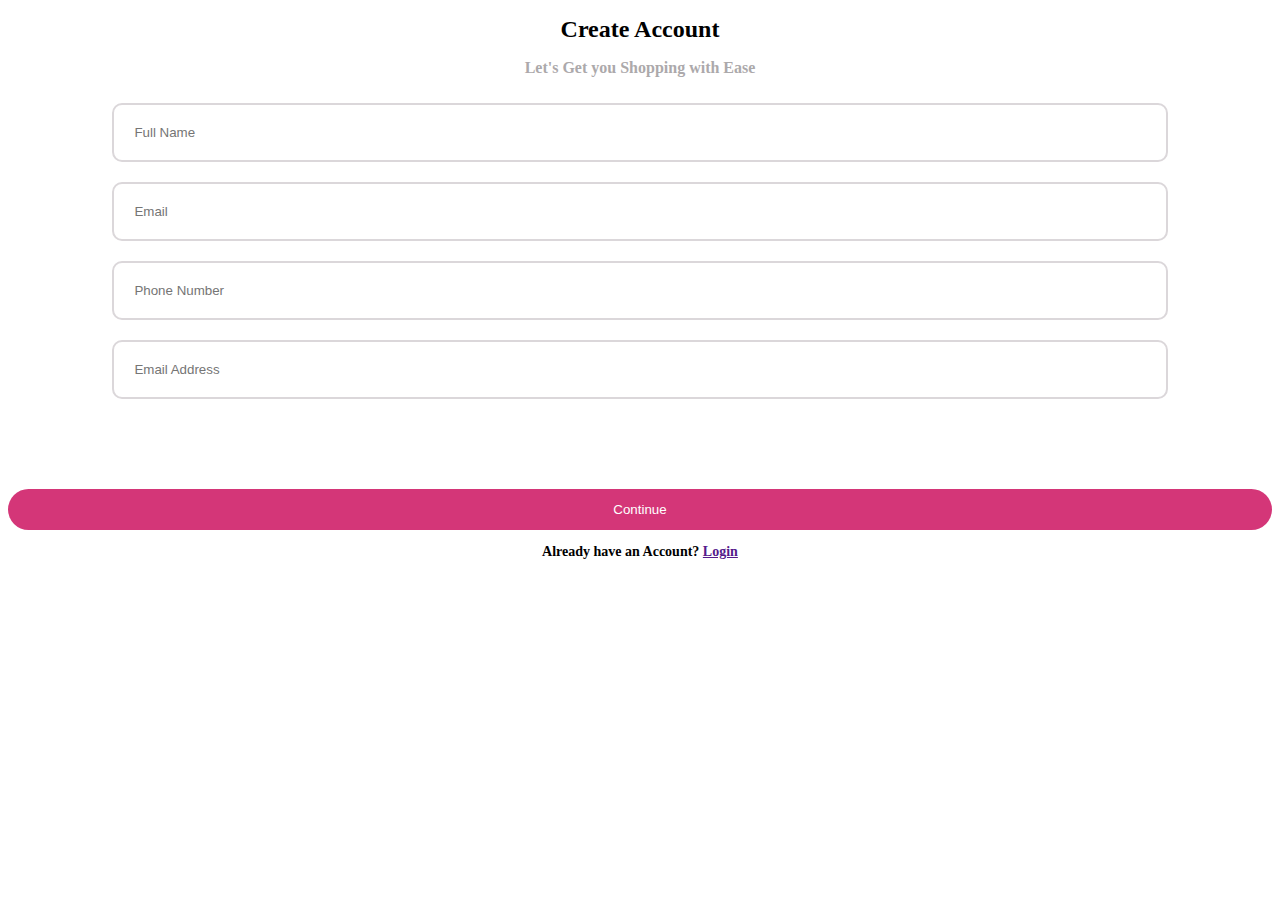
<file: Mr. Fikayo Work/index.html>
<!DOCTYPE html>
<html>
    <head>
        <meta charset="utf-8">
        <meta http-equiv="X-UA-Compatible" content="IE=edge">
        <title>Login Page</title>
        <meta name="description" content="">
        <meta name="viewport" content="width=device-width, initial-scale=1.0">
        <link rel="stylesheet" href="indexStlye.css">
    </head>
    <body>
        <div class = "formA">
            <h1>Create Account</h1>
            <p class = "one">Let's Get you Shopping with Ease</p>
            
            <input type = "text" placeholder = "Full Name" minlength = "6" required>

            <input type = "email" placeholder = "Email" required>

            <input type = "number" placeholder = "Phone Number" minlength = "8" required>

            <input type = "email" placeholder = "Email Address" required>

            <a href = "verifyEmail.html"><button>Continue</button></a>
            <p class = "two">Already have an Account? <a href="">Login</a></p>
        </div>
        <script src="" async defer></script>
    </body>
</html>
</file>
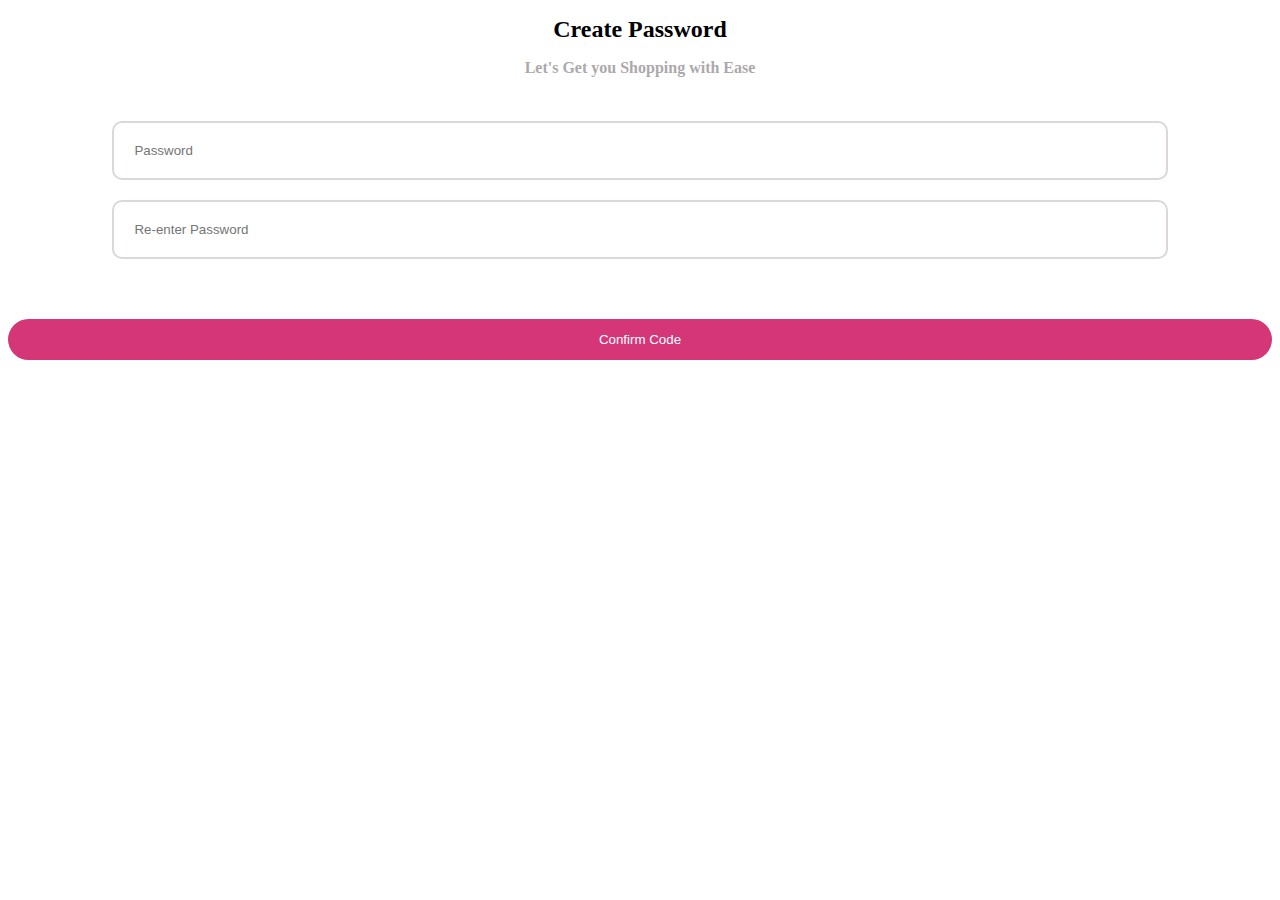
<file: Mr. Fikayo Work/createPassword.html>
<!DOCTYPE html>
<html>
    <head>
        <meta charset="utf-8">
        <meta http-equiv="X-UA-Compatible" content="IE=edge">
        <title>Create Password</title>
        <meta name="description" content="">
        <meta name="viewport" content="width=device-width, initial-scale=1.0">
        <link rel="stylesheet" href="createPassword.css">
    </head>
    <body>
        <div class = "form">
            <h1>Create Password</h1>
            <p>Let's Get you Shopping with Ease</p>
            </br>

            <input type = "Password" placeholder = "Password" minlength = "5" required>

            <input type = "Password" placeholder = "Re-enter Password" minlength = "5">
            </br>

            <a href = "newUserName.html"><button>Confirm Code</button></a>
        </div>
        <script src="" async defer></script>
    </body>
</html>
</file>
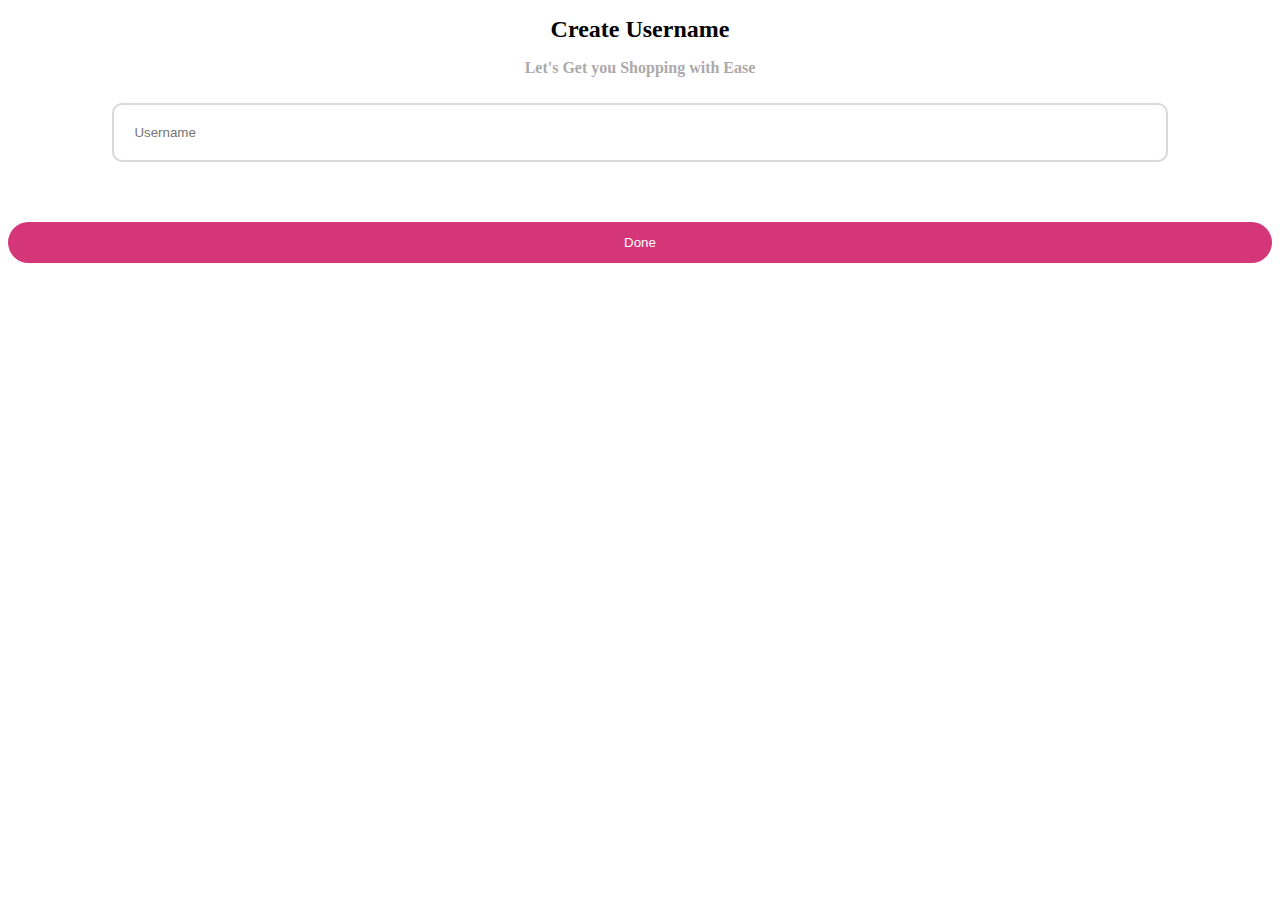
<file: Mr. Fikayo Work/newUserName.html>
<!DOCTYPE html>
<html>
    <head>
        <meta charset="utf-8">
        <meta http-equiv="X-UA-Compatible" content="IE=edge">
        <title>Create Username</title>
        <meta name="description" content="">
        <meta name="viewport" content="width=device-width, initial-scale=1">
        <link rel="stylesheet" href="newUserName.css">
    </head>
    <body>
        <div class = "formC">
            <h1>Create Username</h1>
            <p>Let's Get you Shopping with Ease</p>

            <input type = "text" placeholder = "Username" minlength = "3">

            <a href = "readyAccount.html"><button>Done</button></a>
        </div>
        <script src="" async defer></script>
    </body>
</html>
</file>
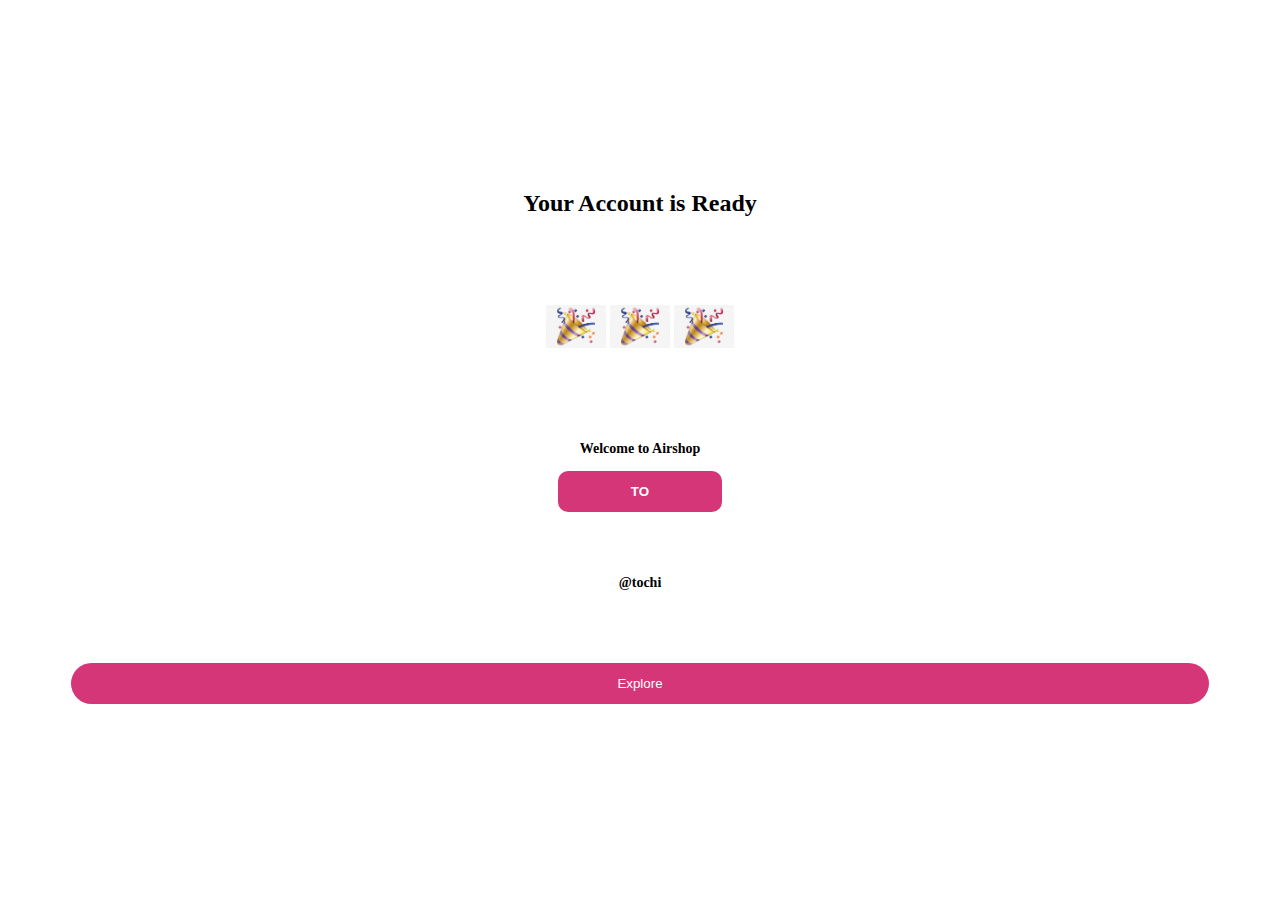
<file: Mr. Fikayo Work/readyAccount.html>
<!DOCTYPE html>
<html>
    <head>
        <meta charset="utf-8">
        <meta http-equiv="X-UA-Compatible" content="IE=edge">
        <title>Account is Ready</title>
        <meta name="description" content="">
        <meta name="viewport" content="width=device-width, initial-scale=1">
        <link rel="stylesheet" href="readyAccount.css">
    </head>
    <body>
        <div class = "formD">
            <h1>Your Account is Ready</h1>
            
            <span>
                <img src = "img\partyPopper.jfif">
                <img src = "img\partyPopper.jfif">
                <img src = "img\partyPopper.jfif">
            </span>

            <p class = "one">Welcome to Airshop</p>
            
            <button class = "button1">TO</button>

            <p class = "two">@tochi</p>
            </br>

            <button class = "button2">Explore</button>
        </div>
        <script src="" async defer></script>
    </body>
</html>
</file>
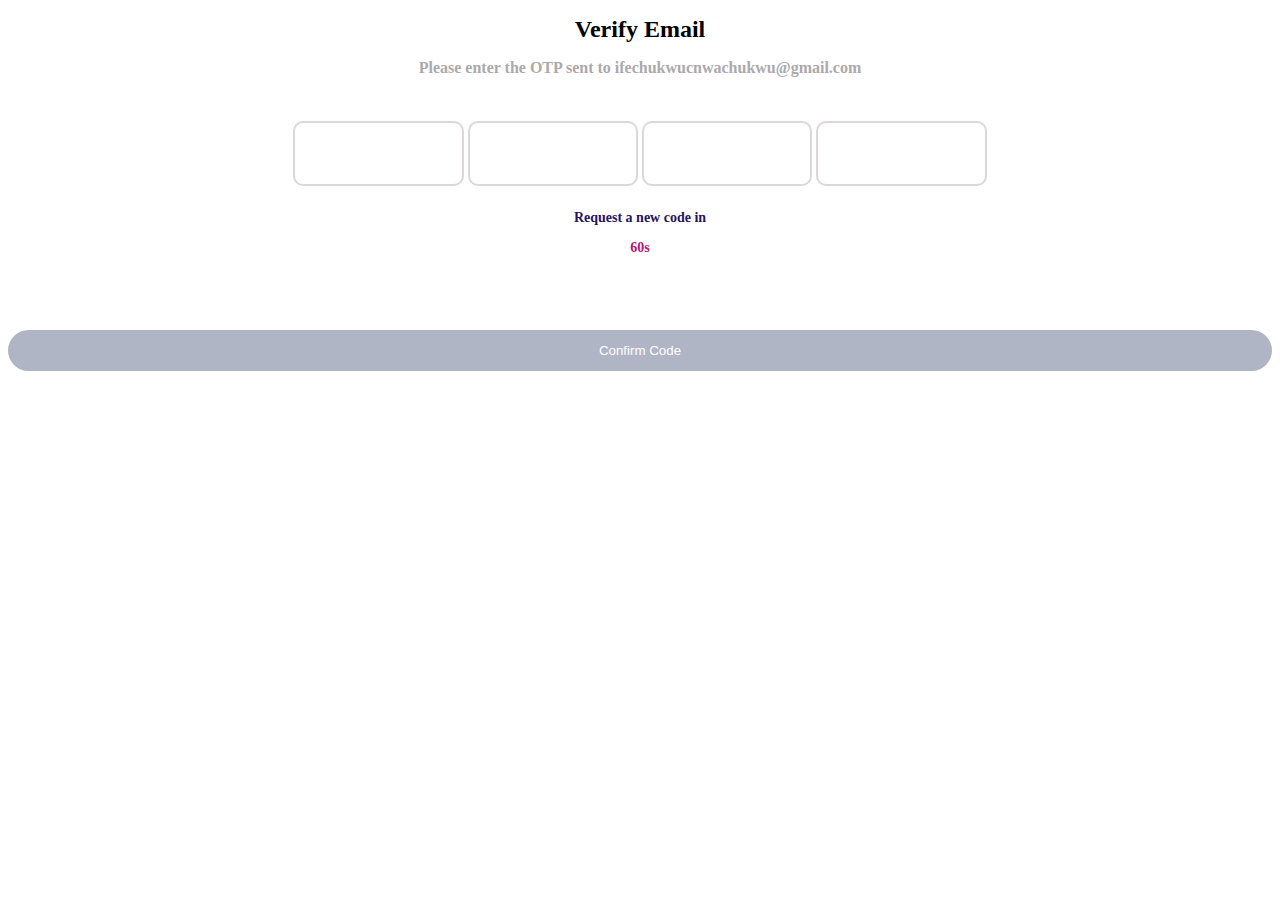
<file: Mr. Fikayo Work/verifyEmail.html>
<!DOCTYPE html>
<html>
    <head>
        <meta charset="utf-8">
        <meta http-equiv="X-UA-Compatible" content="IE=edge">
        <title>Verify Email</title>
        <meta name="description" content="">
        <meta name="viewport" content="width=device-width, initial-scale=1">
        <link rel="stylesheet" href="verifyEmail.css">
    </head>
    <body>
        <div class = "formB">
            <h1>Verify Email</h1>
            <p class = "one">Please enter the OTP sent to ifechukwucnwachukwu@gmail.com</p>
            </br>

            <span class = "textField">
                <input type = "number" maxlength = "1" required>
                <input type = "number" maxlength = "1" required>
                <input type = "number" maxlength = "1" required>
                <input type = "number" maxlength = "1" required>
            </span>

            <p class = "two">Request a new code in</p>
            <p class = "three">60s</p>

            <a href = "createPassword.html"><button>Confirm Code</button></a>
        </div>
        <script src="" async defer></script>
    </body>
</html>
</file>
<file: Mr. Fikayo Work/indexStlye.css>
body {
    background-color: white;
}

.formA {
    text-align: center;
}

h1 {
    color: black;
    font-size: 24px;
    font-weight: bold;
}

.one {
    color: rgb(172, 169, 171);
    font-size: 16px;
    font-weight: bold;
}

.two {
    color: black;
    font-size: 14px;
    font-weight: bold;
}

input {
    padding: 20px;
    margin-top: 10px;
    margin-bottom: 10px;
    border: 2px solid rgb(219, 215, 218);
    width: 80%;
    border-radius: 10px;
}

input:focus {
    outline: none;
    border: 2px solid rgb(212, 54, 120);
}

button {
    background-color: rgb(212, 54, 120);
    color: white;
    margin-top: 80px;
    width: 100%;
    padding: 13px;
    border-radius: 35px;
    border: 3px;
}
</file>
<file: Mr. Fikayo Work/createPassword.css>
body {
    background-color: white;
}

.form {
    text-align: center;
}

h1 {
    color: black;
    font-size: 24px;
    font-weight: bold;
}

p {
    color: rgb(172, 169, 171);
    font-size: 16px;
    font-weight: bold;
}

input {
    padding: 20px;
    margin-top: 10px;
    margin-bottom: 10px;
    border: 2px solid rgb(219, 215, 218);
    width: 80%;
    border-radius: 10px;
}

input:focus {
    outline: none;
    border: 2px solid rgb(212, 54, 120);
}

input>placeholder:focus {
    outline: none;
    color: rgb(89, 125, 224);
    color: rgb(199, 207, 226);
    left: 60px;
}

button {
    background-color: rgb(212, 54, 120);
    color: white;
    margin-top: 50px;
    width: 100%;
    padding: 13px;
    border-radius: 35px;
    border: 3px;
}
</file>
<file: Mr. Fikayo Work/newUserName.css>
body {
    background-color: white;
}

.formC {
    text-align: center;
}

h1 {
    color: black;
    font-size: 24px;
    font-weight: bold;
}

p {
    color: rgb(172, 169, 171);
    font-size: 16px;
    font-weight: bold;
}

input {
    padding: 20px;
    margin-top: 10px;
    margin-bottom: 10px;
    border: 2px solid rgb(219, 215, 218);
    width: 80%;
    border-radius: 10px;
}

input:focus {
    outline: none;
    border: 2px solid rgb(212, 54, 120);
}

input:focus {
    outline: none;
    border: 2px solid rgb(73, 73, 207);
}

button {
    background-color: rgb(212, 54, 120);
    color: white;
    margin-top: 50px;
    width: 100%;
    padding: 13px;
    border-radius: 35px;
    border: 3px;
}
</file>
<file: Mr. Fikayo Work/readyAccount.css>
body {
    background-color: white;
}

.formD {
    text-align: center;
}

h1 {
    color: black;
    font-size: 24px;
    font-weight: bold;
    margin-top: 15%;
    margin-bottom: 7%;
}

.one {
    color: black;
    font-size: 14px;
    font-weight: bold;
    margin-top: 7%;
}

.two {
    color: black;
    font-size: 14px;
    font-weight: bold;
    margin-top: 5%;
}

img {
    width: 60px;
}

.button1 {
    background-color: rgb(212, 54, 120);
    color: white;
    width: 13%;
    padding: 13px;
    border-radius: 10px;
    border: 3px;
    font-weight: bold;
}

.button2 {
    background-color: rgb(212, 54, 120);
    color: white;
    margin-top: 40px;
    width: 90%;
    padding: 13px;
    border-radius: 35px;
    border: 3px;
}
</file>
<file: Mr. Fikayo Work/verifyEmail.css>
body {
    background-color: white;
}

.formB {
    text-align: center;
}

h1 {
    color: black;
    font-size: 24px;
    font-weight: bold;
}

.one {
    color: rgb(172, 169, 171);
    font-size: 16px;
    font-weight: bold;
}

.two {
    color: rgb(40, 21, 92);
    font-size: 14px;
    font-weight: bold;
}

.three {
    color: rgb(180, 21, 119);
    font-size: 14px;
    font-weight: bold;
}

input {
    padding: 20px;
    margin-top: 10px;
    margin-bottom: 10px;
    border: 2px solid rgb(219, 215, 218);
    width: 10%;
    border-radius: 10px;
    font-size: 18px;
    font-weight: bold;
    text-align: center;
}

input:focus {
    outline: none;
    border: 2px solid rgb(212, 54, 120);
}

button {
    background-color: rgb(175, 181, 197);
    color: white;
    margin-top: 60px;
    width: 100%;
    padding: 13px;
    border-radius: 35px;
    border: 3px;
}

button:focus {
    background-color: rgb(212, 54, 120);
}
</file>
